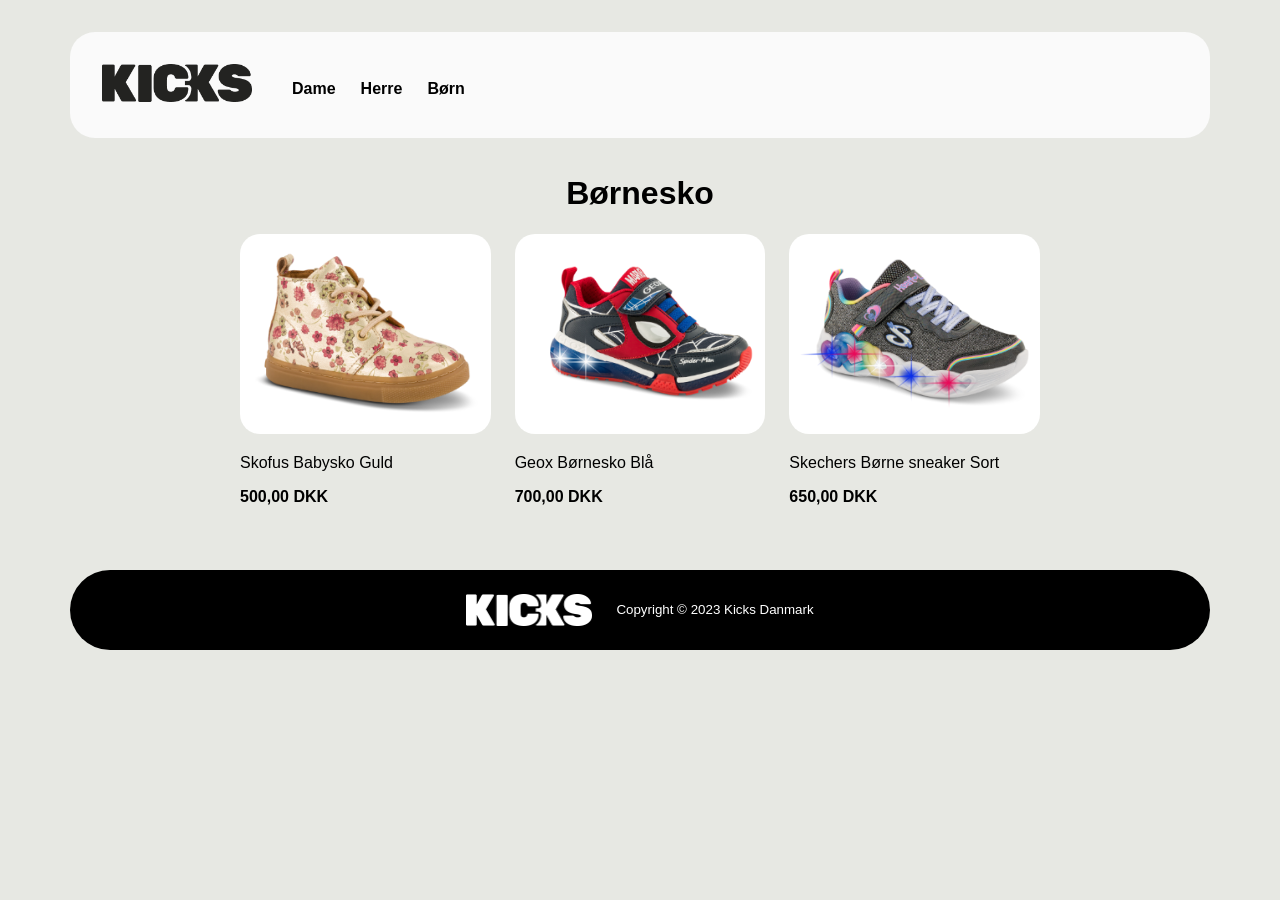
<file: barn.html>
<!DOCTYPE html>
<html lang="da">

<head>
  <meta charset="UTF-8" />
  <meta name="viewport" content="width=device-width, initial-scale=1.0" />
  <title>Sko & Tricks Børnesko</title>
  <link rel="stylesheet" href="css/style.css" />
</head>

<body>
  <header>
    <a href="index.html">
      <img src="billeder/kicks_logo_black.png" alt="Shoes for Kicks - Danmark" class="header_img" />
    </a>
    <nav>
      <ul>
        <li><a href="dame.html">Dame</a></li>
        <li><a href="herre.html">Herre</a></li>
        <li><a href="barn.html">Børn</a></li>
      </ul>
    </nav>
  </header>
  <main>
    <h1 class="title">Børnesko</h1>
    <div class="shoes">
      <article>

        <img src="billeder/child/Skofus Babysko Guld.webp" alt="Skofus Babysko Guld" class="shoebox" />

        <p>Skofus Babysko Guld</p>
        <b>500,00 DKK</b>

      </article>
      <article>

        <img src="billeder/child/Geox Børnesko Blå.webp" alt="Geox Børnesko Blå" class="shoebox" />

        <p>Geox Børnesko Blå</p>
        <b>700,00 DKK</b>

      </article>
      <article>

        <img src="billeder/child/Skechers Børne sneaker Sort.webp" alt="Skechers Børne sneaker Sort" class="shoebox" />

        <p>Skechers Børne sneaker Sort</p>
        <b>650,00 DKK</b>

      </article>
    </div>
  </main>
  <footer>
    <img src="billeder/kicks_logo_white.png" alt="Shoes for Kicks - Danmark" class="white" />
    <small>Copyright © 2023 Kicks Danmark</small>
  </footer>
</body>

</html>
</file>
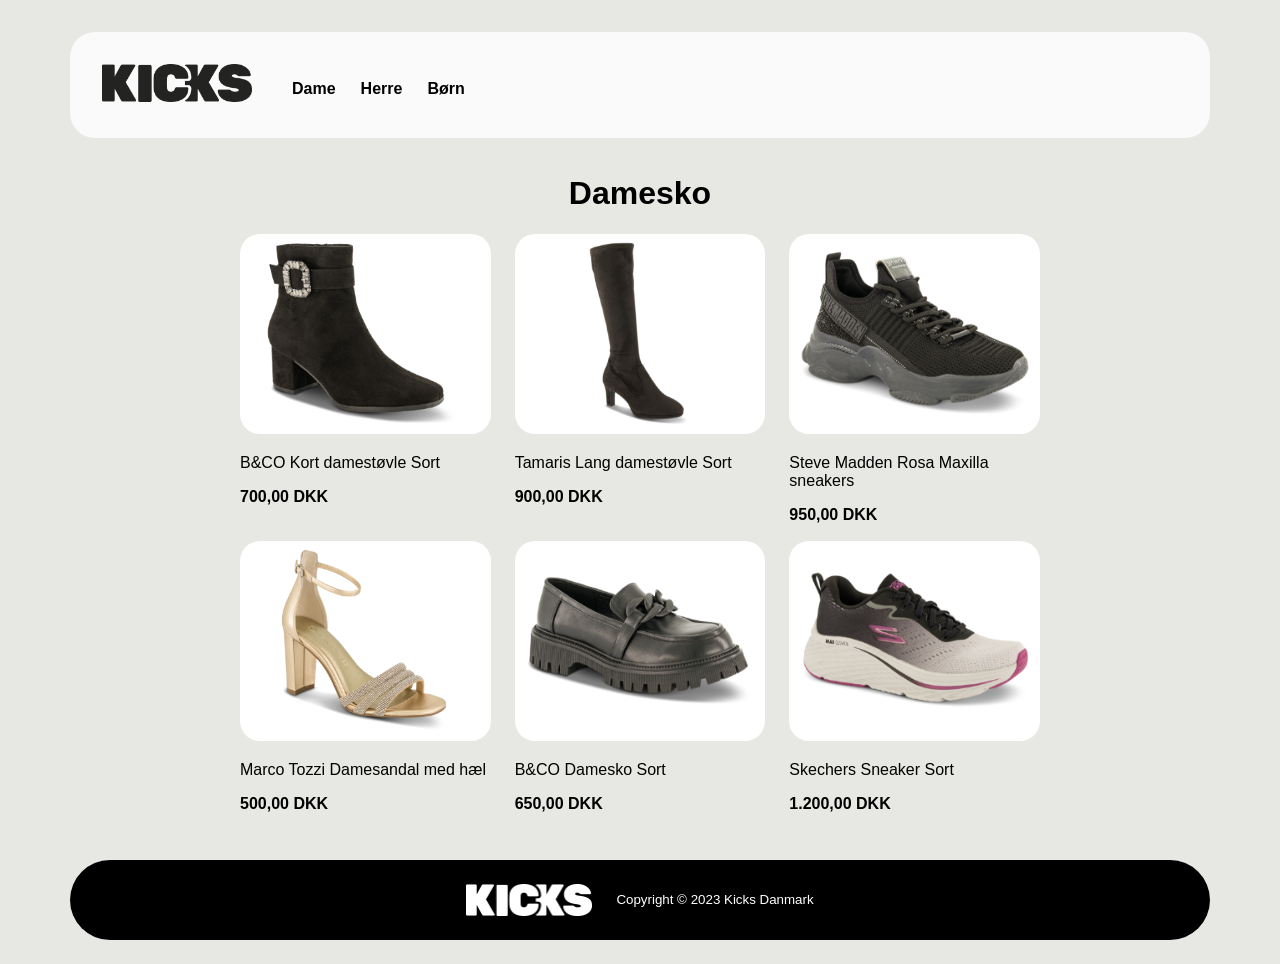
<file: dame.html>
<!DOCTYPE html>
<html lang="da">

<head>
  <meta charset="UTF-8" />
  <meta name="viewport" content="width=device-width, initial-scale=1.0" />
  <title>Sko & Tricks Damesko</title>
  <link rel="stylesheet" href="css/style.css" />
</head>

<body>
  <header>
    <a href="index.html">
      <img src="billeder/kicks_logo_black.png" alt="Shoes for Kicks - Danmark" class="header_img" />
    </a>
    <nav>
      <ul>
        <li><a href="dame.html">Dame</a></li>
        <li><a href="herre.html">Herre</a></li>
        <li><a href="barn.html">Børn</a></li>
      </ul>
    </nav>
  </header>
  <main>
    <h1 class="title">Damesko</h1>
    <div class="shoes">
      <article>
        <img src="billeder/women/B&CO Kort damestøvle Sort.webp" alt="B&CO Kort damestøvle Sort" class="shoebox" />
        <p>B&CO Kort damestøvle Sort</p>
        <b>700,00 DKK</b>

      </article>
      <article>

        <img src="billeder/women/Tamaris Lang damestøvle Sort.webp" alt="Tamaris Lang damestøvle Sort"
          class="shoebox" />

        <p>Tamaris Lang damestøvle Sort</p>
        <b>900,00 DKK</b>

      </article>
      <article>
        <img src="billeder/women/Steve Madden Rosa Maxilla sneakers.webp" alt="Steve Madden Rosa Maxilla sneakers"
          class="shoebox" />
        <p>Steve Madden Rosa Maxilla sneakers</p>
        <b>950,00 DKK</b>
      </article>
      <article>
        <img src="billeder/women/Marco Tozzi Damesandal med hæl.webp" alt="Marco Tozzi Damesandal med hæl"
          class="shoebox" />
        <p>Marco Tozzi Damesandal med hæl</p>
        <b>500,00 DKK</b>
      </article>
      <article>
        <img src="billeder/women/B&CO Damesko Sort.webp" alt="B&CO Damesko Sort" class="shoebox" />
        <p>B&CO Damesko Sort</p>
        <b>650,00 DKK</b>
      </article>
      <article>
        <img src="billeder/women/Skechers Sneaker Sort.webp" alt="Skechers Sneaker Sort" class="shoebox" />
        <p>Skechers Sneaker Sort</p>
        <b>1.200,00 DKK</b>
      </article>
    </div>
  </main>
  <footer>
    <img src="billeder/kicks_logo_white.png" alt="Shoes for Kicks - Danmark" class="white" />
    <small>Copyright © 2023 Kicks Danmark</small>
  </footer>
</body>

</html>
</file>
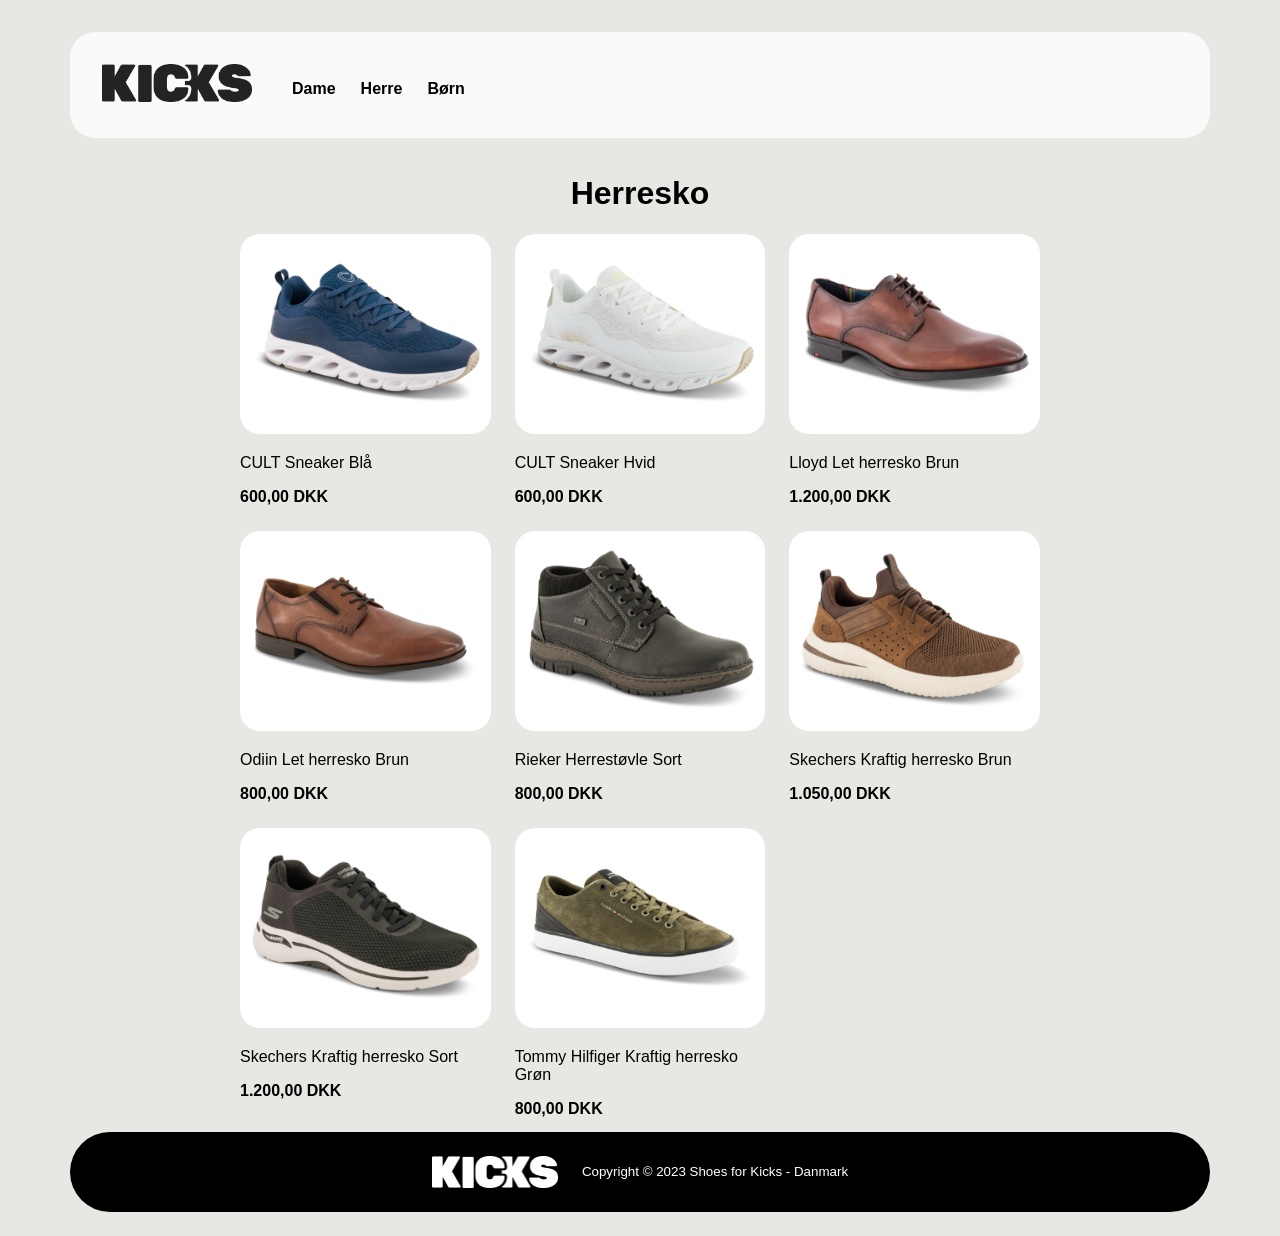
<file: herre.html>
<!DOCTYPE html>
<html lang="da">

<head>
  <meta charset="UTF-8" />
  <meta name="viewport" content="width=device-width, initial-scale=1.0" />
  <title>Sko & Tricks Herresko</title>
  <link rel="stylesheet" href="css/style.css" />
</head>

<body>
  <header>
    <a href="index.html">
      <img src="billeder/kicks_logo_black.png" alt="Shoes for Kicks - Danmark" class="header_img" />
    </a>
    <nav>
      <ul>
        <li><a href="dame.html">Dame</a></li>
        <li><a href="herre.html">Herre</a></li>
        <li><a href="barn.html">Børn</a></li>
      </ul>
    </nav>
  </header>
  <main>
    <h1 class="title">Herresko</h1>
    <div class="shoes">
      <article>
        <div>
          <img src="billeder/men/CULT Sneaker Blå.webp" alt="CULT Sneaker Blå" class="shoebox" />
        </div>
        <div>
          <p>CULT Sneaker Blå</p>
          <b>600,00 DKK</b>
        </div>
      </article>
      <article>
        <div>
          <img src="billeder/men/CULT Sneaker Hvid.webp" alt="CULT Sneaker Hvid" class="shoebox" />
        </div>
        <div>
          <p>CULT Sneaker Hvid</p>
          <b>600,00 DKK</b>
        </div>
      </article>
      <article>
        <div>
          <img src="billeder/men/Lloyd Let herresko Brun.webp" alt="Lloyd Let herresko Brun" class="shoebox" />
        </div>
        <div>
          <p>Lloyd Let herresko Brun</p>
          <b>1.200,00 DKK</b>
        </div>
      </article>
      <article>
        <div>
          <img src="billeder/men/Odiin Let herresko Brun.webp" alt="Odiin Let herresko Brun" class="shoebox" />
        </div>
        <div>
          <p>Odiin Let herresko Brun</p>
          <b>800,00 DKK</b>
        </div>
      </article>
      <article>
        <div>
          <img src="billeder/men/Rieker Herrestøvle Sort.webp" alt="Rieker Herrestøvle Sort" class="shoebox" />
        </div>
        <div>
          <p>Rieker Herrestøvle Sort</p>
          <b>800,00 DKK</b>
        </div>
      </article>
      <article>
        <div>
          <img src="billeder/men/Skechers Kraftig herresko Brun.webp" alt="Skechers Kraftig herresko Brun"
            class="shoebox" />
        </div>
        <div>
          <p>Skechers Kraftig herresko Brun</p>
          <b>1.050,00 DKK</b>
        </div>
      </article>
      <article>
        <div>
          <img src="billeder/men/Skechers Kraftig herresko Sort.webp" alt="Skechers Kraftig herresko Sort"
            class="shoebox" />
        </div>
        <div>
          <p>Skechers Kraftig herresko Sort</p>
          <b>1.200,00 DKK</b>
        </div>
      </article>
      <article>
        <div>
          <img src="billeder/men/Tommy Hilfiger Kraftig herresko Grøn.webp" alt="Tommy Hilfiger Kraftig herresko Grøn"
            class="shoebox" />
        </div>
        <div>
          <p>Tommy Hilfiger Kraftig herresko Grøn</p>
          <b>800,00 DKK</b>
        </div>
      </article>
    </div>
  </main>
  <footer>
    <img src="billeder/kicks_logo_white.png" alt="Shoes for Kicks - Danmark" class="white" />
    <small>Copyright © 2023 Shoes for Kicks - Danmark</small>
  </footer>
</body>

</html>
</file>
<file: css/style.css>
/*-----RESET-----*/
* {
    font-family: sans-serif;
    box-sizing: border-box;
}

img {
    max-width: 100%;
}

body {
    margin: 0;
    padding: 0;
    max-width: 1140px;
    margin-inline: auto;
    background-color: rgb(231, 232, 227);
}

/*-----HEADER-----*/
header {
    justify-content: flex-start;
    border-radius: 25px;
    display: flex;
    background-color: rgb(250, 250, 250);
    max-width: 100%;
    padding-left: 2rem;
    padding-top: 2rem;
    padding-bottom: 1.5rem;
    margin-top: 2rem;
    margin-bottom: -4rem;
}

header ul {
    display: flex;
    gap: 25px;
}

header ul {
    list-style: none;
}

header a {
    text-decoration: none;
    color: black;
    font-weight: bold;
}

.header_img {
    width: 150px;
}

/*-----FOOTER-----*/

footer {
    background-color: black;
    display: flex;
    padding: 1.5rem;
    border-radius: 50px;
    justify-content: center;
    align-items: center;
    margin-top: 4rem;
    margin-bottom: 1.5rem;
}

.white {
    width: 150px;
    padding-right: 1.5rem;
}

small {
    color: white;
}

/*=====INDEX=====*/

.background {
    background-image: url("../billeder/hero.png");
    max-width: 1140px;
    width: 80%;
    height: 650px;
    border-radius: 50px;
    background-size: cover;
    background-position: center;
    margin-inline: auto;
    display: flex;
    flex-direction: column;
    padding: 3rem;
    margin-top: 1em;
    margin-bottom: 3em;
}

.img_text {
    position: relative;
    margin-top: 410px;
    color: white;
    font-size: 50px;
    margin-bottom: -10px;
}

.img_p {
    color: white;
}

.front_button {
    border-radius: 10px;
    text-decoration: rgb(75, 105, 227);
    color: white;
    width: 150px;
    height: 50px;
}

#SHOES_FOR {
    font-size: 750%;
    font-weight: bold;
    margin-bottom: 1rem;
}

span {
    color: rgb(75, 105, 227);
}

button {
    background-color: rgb(75, 105, 227);
}

/*=====BØRNESKO=====*/

.title {
    display: flex;
    justify-content: center;
    padding-top: 5rem;
}

.shoes {
    display: grid;
    grid-template-columns: 1fr 1fr 1fr;
    gap: 3%;
    max-width: 800px;
    margin-inline: auto;
    margin-bottom: 40px;
}

.shoebox {
    background-color: white;
    border-radius: 20px;
    height: 200px;
    width: 100%;
    object-fit: contain;
}
</file>
